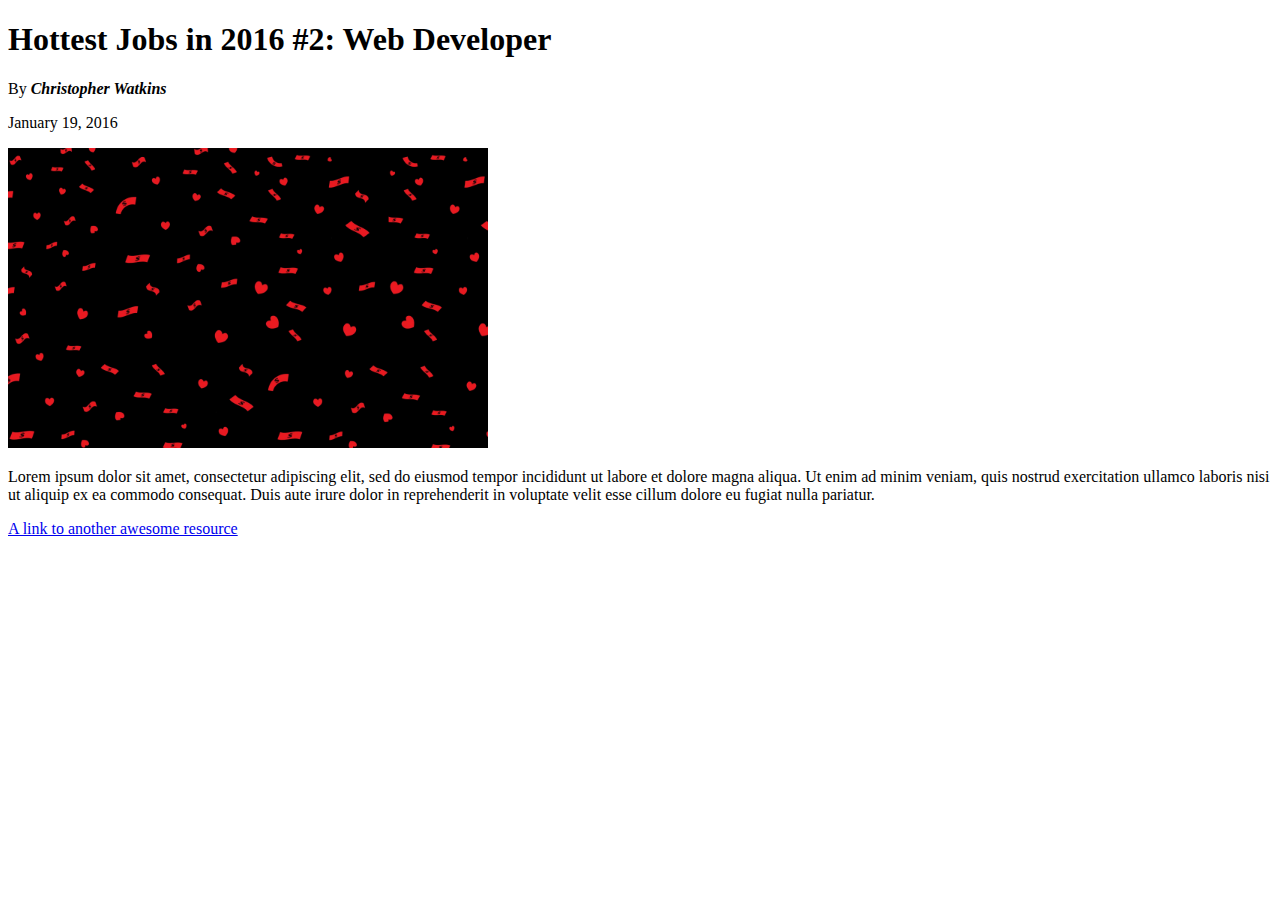
<file: Meetup 1.0/index.html>
<!DOCTYPE html>
<html>
<head>
	<title>Hottest Developer Jobs</title>
	<meta charset="utf-8">
</head>
<body>
	<h1>Hottest Jobs in 2016 #2: Web Developer</h1>
	<p>By <strong><em>Christopher Watkins</em></strong></p>
	<p>January 19, 2016</p>
	<img src="img.png" width="480" height="300" alt="An Image">
	<p>Lorem ipsum dolor sit amet, consectetur adipiscing elit, sed do eiusmod tempor incididunt ut labore et dolore magna aliqua. Ut enim ad minim veniam, quis nostrud exercitation ullamco laboris nisi ut aliquip ex ea commodo consequat. Duis aute irure dolor in reprehenderit in voluptate velit esse cillum dolore eu fugiat nulla pariatur.</p>
	<p><a href="#">A link to another awesome resource</a></p>

</body>
</html>
</file>
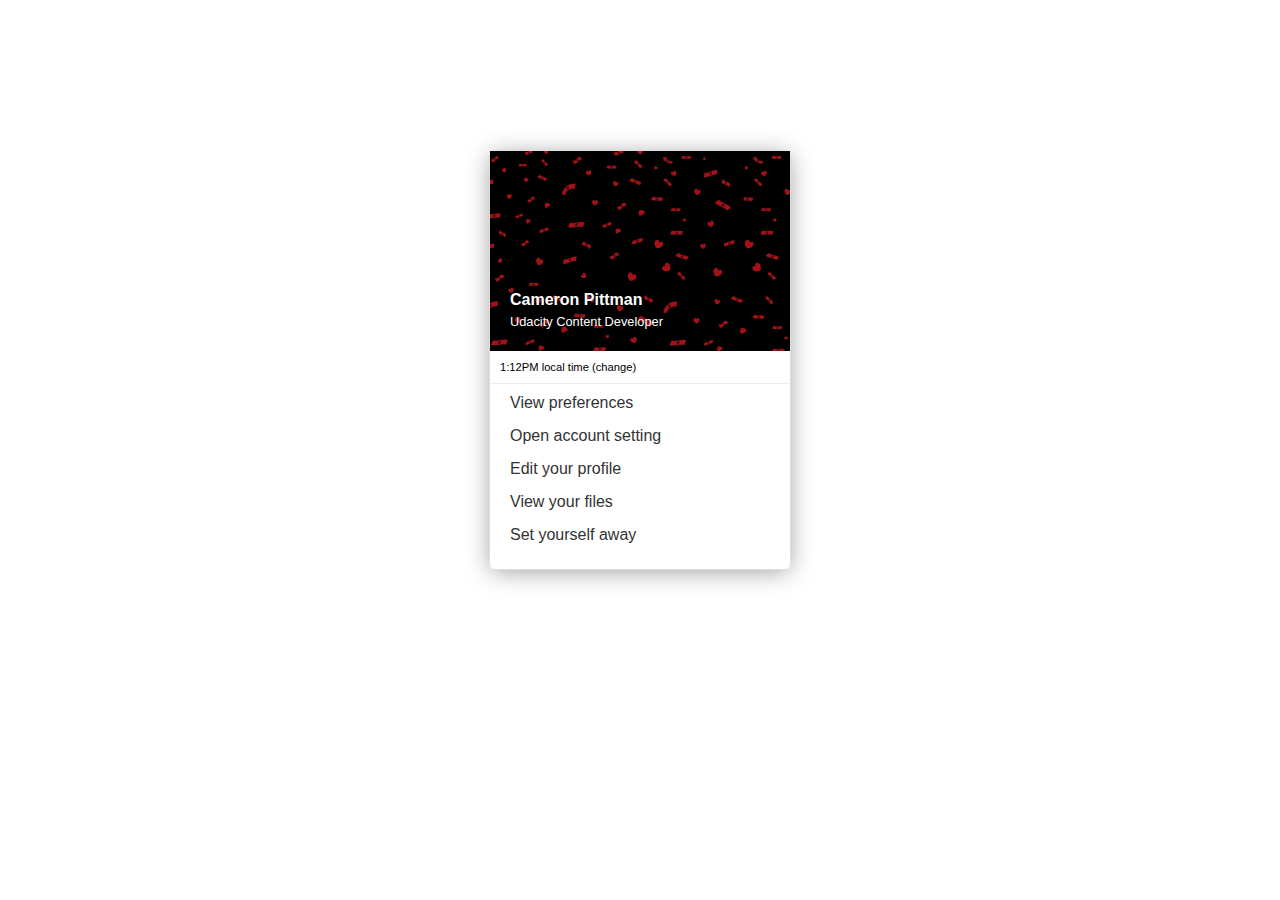
<file: Meetup 1.0/slack/index.html>
<!DOCTYPE html>
<html>
<head>
	<title>Slack Card</title>
	<meta charset="utf-8">
	<link rel="stylesheet" type="text/css" href="main.css">
	<meta name="viewport" content="width=device-width, initial-scale=1.0">
</head>
<body>

	<div class="container">
		<div id="top">
			<div id="cover">
				<div id="user">
					<p><strong>Cameron Pittman</strong></p>
					<p id="sub">Udacity Content Developer</p>
				</div>
			</div>
		</div>

		<div id="center">
			<span id="time">1:12PM local time (change)</span>
		</div>
		
		<div id="bottom">
			<p><a href="#">View preferences</a></p>
			<p><a href="#">Open account setting</a></p>
			<p><a href="#">Edit your profile</a></p>
			<p><a href="#">View your files</a></p>
			<p><a href="#">Set yourself away</a></p>
		</div>
	</div>
	
</body>
</html>
</file>
<file: Meetup 1.0/slack/main.css>
body {
	font-family: sans-serif;
}

a {
	color: #333;
	text-decoration: none;
}

p {
	color: #333;
	margin: 0;
	margin-bottom: 15px;
}

.container {
	border: 1px solid #ddd;
	border-radius: 6px;
	box-shadow: 0px 3px 25px -2px rgba(0, 0, 0, 0.4);
	height: auto;
	margin: 150px auto auto;
	width: 300px;
}

#top {
	background-image: url("img.png");
	background-repeat: no-repeat;
	color: #000;
	background-size: cover;
	height: 200px;
}

#cover {
	background: rgba(0, 0, 0, 0.3);
	height: 200px;
	padding: 0px 20px;
}

#top p {
	color: #fff;
}

#center {
	border-bottom: 1px solid #eee;
	font-size: .7rem;
	margin: auto;
	padding: 10px;
}

#bottom {
	padding: 10px 20px;
}

#user {
	margin-top: 140px;
	position: absolute;
}

#sub {
	font-size: .8rem;
}

#user p {
	margin-bottom: 5px;
}

#user p:last-child {
	margin-bottom: 0;
}
</file>
